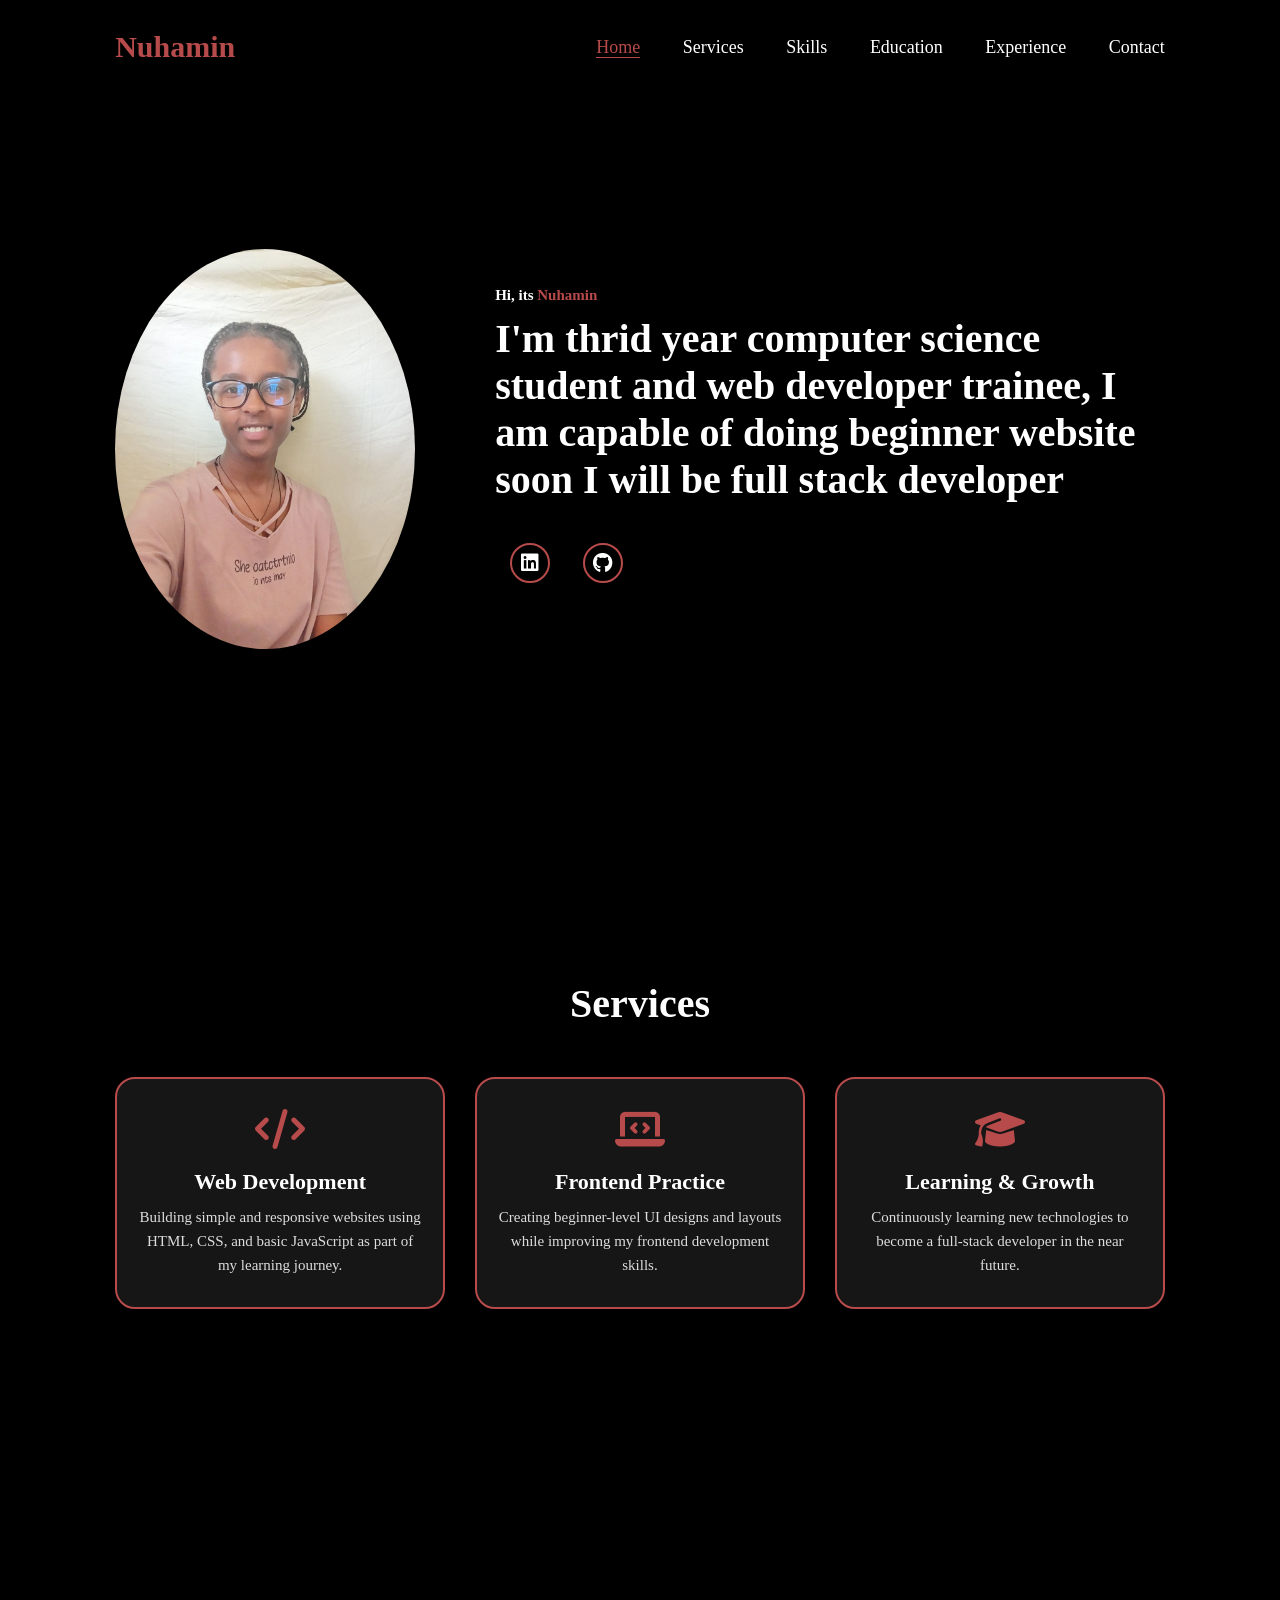
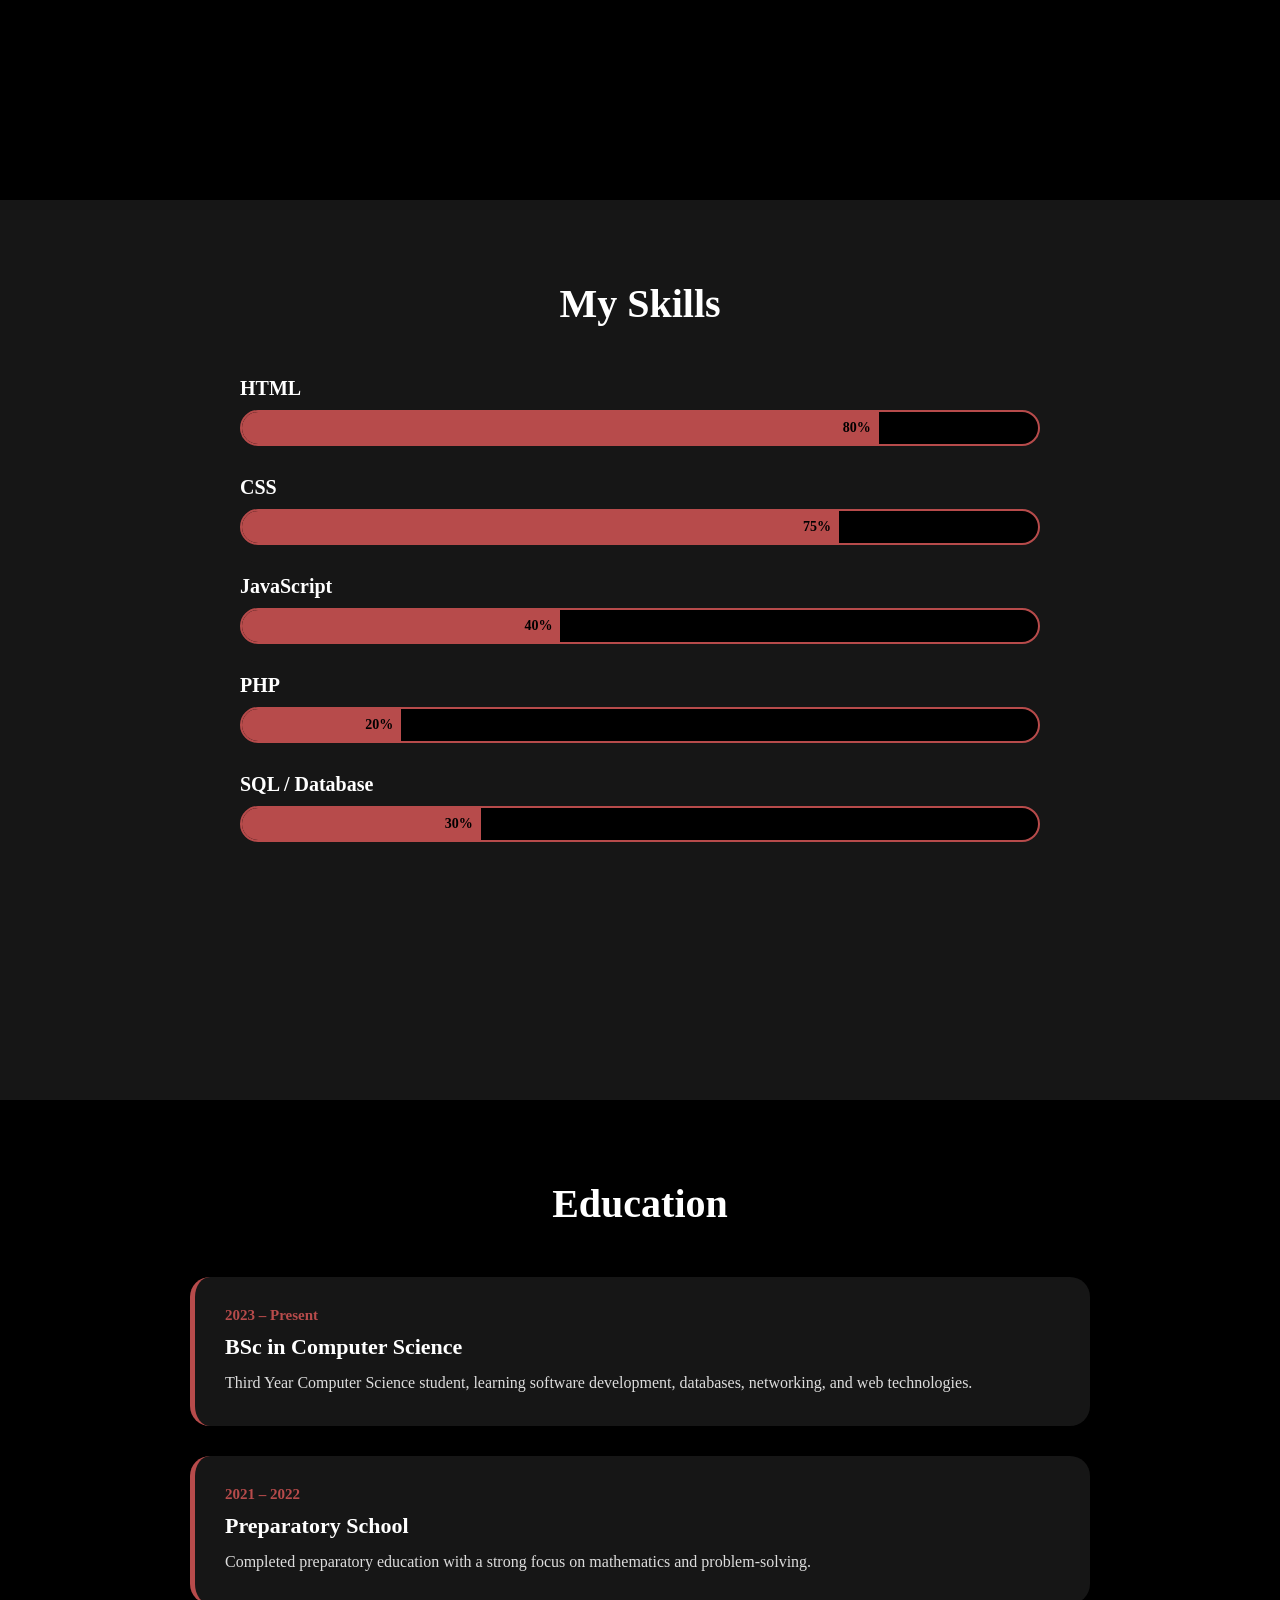
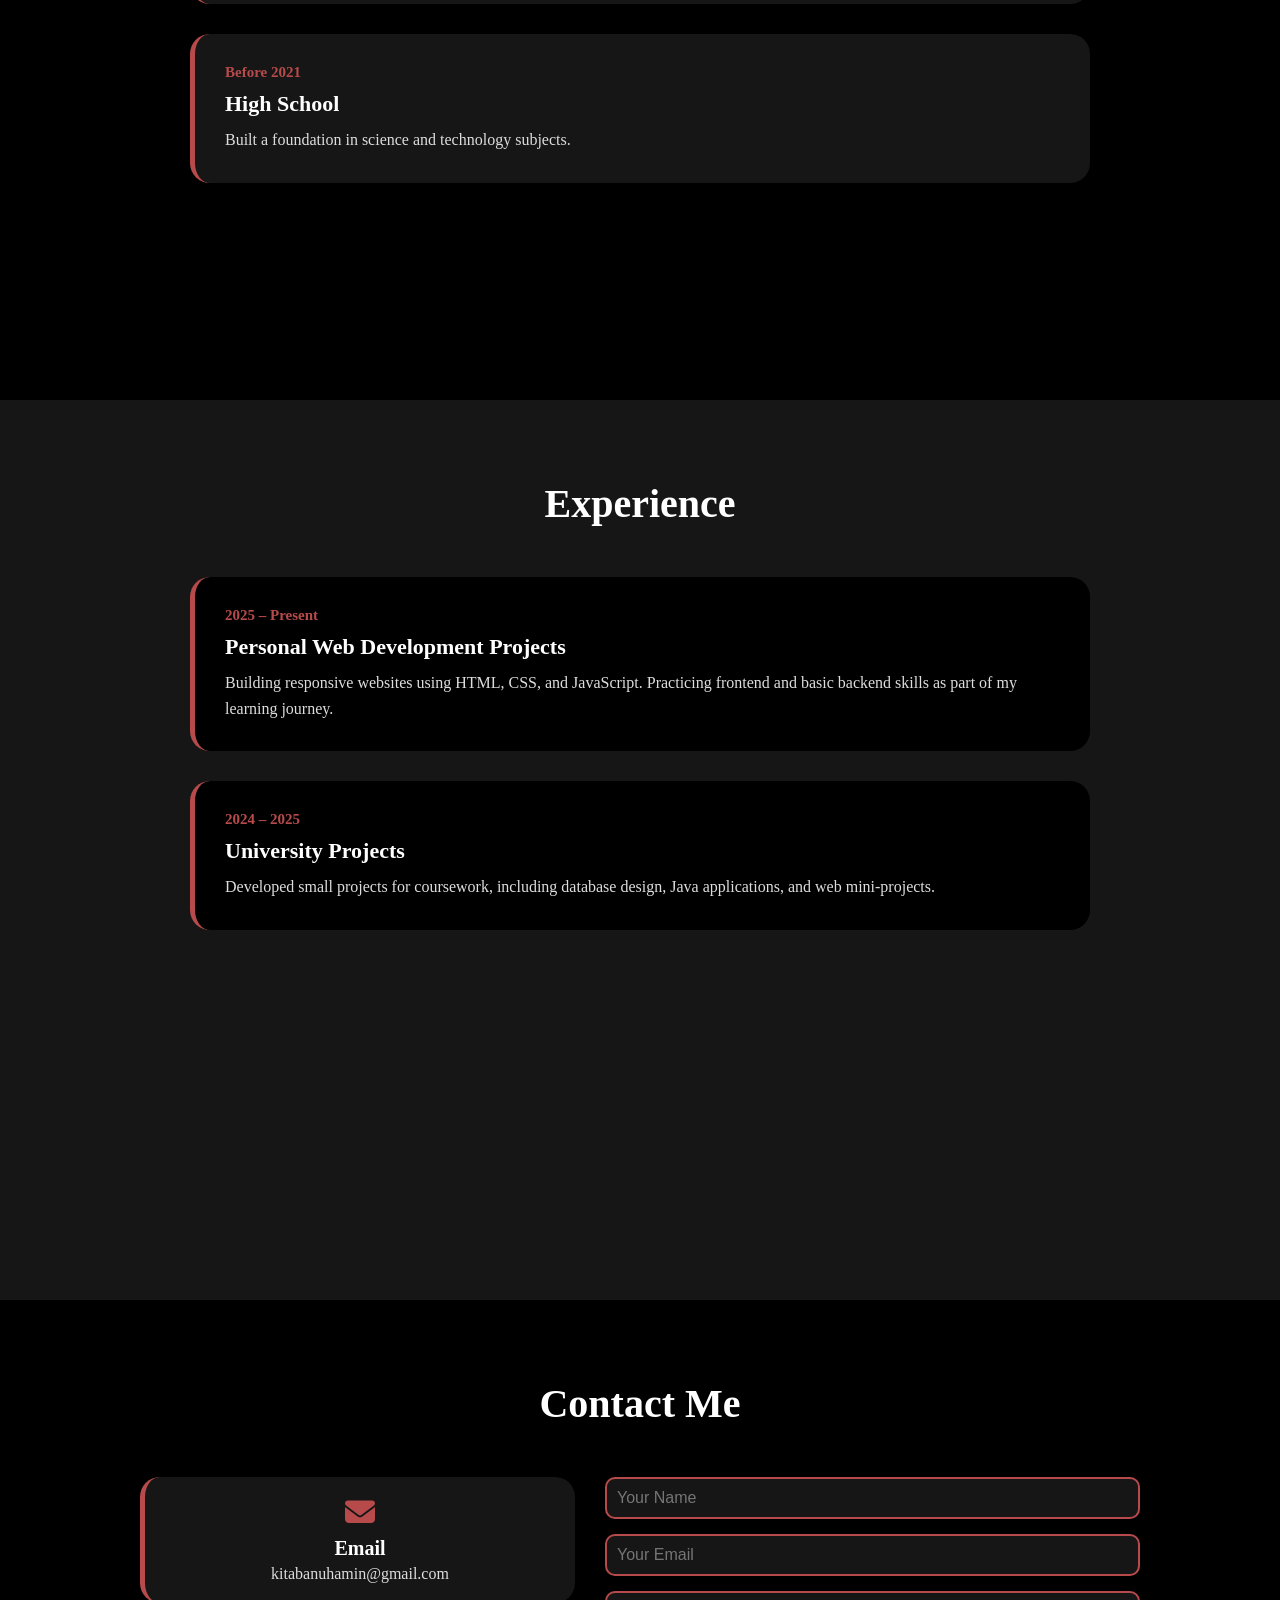
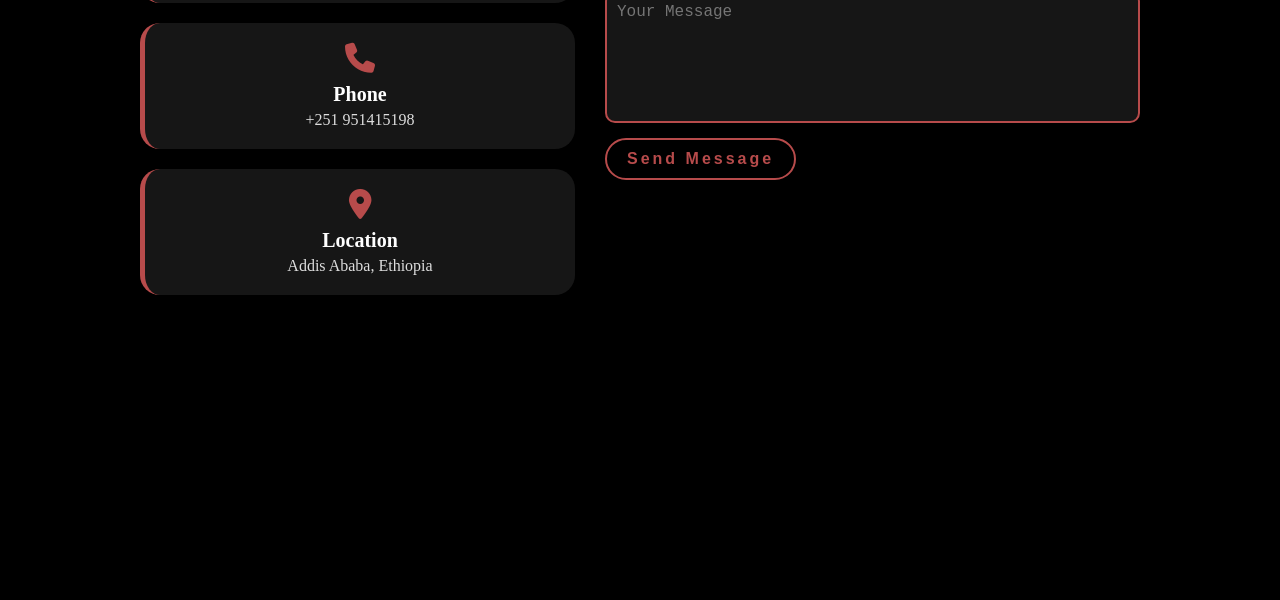
<file: index.html>
<!doctype html>
<html lang="en">
  <head>
    <meta charset="UTF-8" />
    <meta name="viewport" content="width=device-width, initial-scale=1.0" />
    <title>Responsive portifolio website</title>
    <link rel="stylesheet" href="portifolio.css" />
    <link
      rel="stylesheet"
      href="https://cdnjs.cloudflare.com/ajax/libs/font-awesome/6.5.2/css/all.min.css"
    />
  </head>
  <body>
    <header>
      <a href="#" class="logo">Nuhamin</a>
      <nav>
        <a href="#" class="active">Home</a>
        <a href="#services">Services</a>
        <a href="#skills">Skills</a>
        <a href="#education">Education</a>
        <a href="#experience">Experience</a>
        <a href="#contact">Contact</a>
      </nav>
    </header>
    <section class="home">
      <div >
        <img class="home-img" src="me.png" alt="" />
      </div>
      <div class="home-content">
        <h1>Hi, its <span>Nuhamin</span></h1>
        <br />
        <h3 class="typing-text">
          I'm thrid year computer science student and web developer trainee, I
          am capable of doing beginner website soon I will be full stack
          developer
        </h3>

        <div class="social-icon">
          <a href="https://www.linkedin.com/in/Nuhamin Dagne">
            <i class="fab fa-linkedin"></i
          ></a>
          <a
            href="https://github.com/marmlu
"
          >
            <i class="fab fa-github"></i
          ></a>
        </div>
      </div>
    </section>
    <section class="services" id="services">
      <h2 class="section-title">Services</h2>

      <div class="services-container">
        <div class="service-box">
          <i class="fas fa-code"></i>
          <h3>Web Development</h3>
          <p>
            Building simple and responsive websites using HTML, CSS, and basic
            JavaScript as part of my learning journey.
          </p>
        </div>

        <div class="service-box">
          <i class="fas fa-laptop-code"></i>
          <h3>Frontend Practice</h3>
          <p>
            Creating beginner-level UI designs and layouts while improving my
            frontend development skills.
          </p>
        </div>

        <div class="service-box">
          <i class="fas fa-graduation-cap"></i>
          <h3>Learning & Growth</h3>
          <p>
            Continuously learning new technologies to become a full-stack
            developer in the near future.
          </p>
        </div>
      </div>
    </section>
    <section class="skills" id="skills">
      <h2 class="section-title">My Skills</h2>

      <div class="skills-container">
        <div class="skill-box">
          <h3>HTML</h3>
          <div class="progress-bar">
            <div class="progress html">80%</div>
          </div>
        </div>

        <div class="skill-box">
          <h3>CSS</h3>
          <div class="progress-bar">
            <div class="progress css">75%</div>
          </div>
        </div>

        <div class="skill-box">
          <h3>JavaScript</h3>
          <div class="progress-bar">
            <div class="progress js">40%</div>
          </div>
        </div>

        <div class="skill-box">
          <h3>PHP</h3>
          <div class="progress-bar">
            <div class="progress java">20%</div>
          </div>
        </div>

        <div class="skill-box">
          <h3>SQL / Database</h3>
          <div class="progress-bar">
            <div class="progress sql">30%</div>
          </div>
        </div>
      </div>
    </section>
    <section class="education" id="education">
      <h2 class="section-title">Education</h2>

      <div class="education-container">
        <div class="education-box">
          <span class="year">2023 – Present</span>
          <h3>BSc in Computer Science</h3>
          <p>
            Third Year Computer Science student, learning software development,
            databases, networking, and web technologies.
          </p>
        </div>

        <div class="education-box">
          <span class="year">2021 – 2022</span>
          <h3>Preparatory School</h3>
          <p>
            Completed preparatory education with a strong focus on mathematics
            and problem-solving.
          </p>
        </div>

        <div class="education-box">
          <span class="year">Before 2021</span>
          <h3>High School</h3>
          <p>Built a foundation in science and technology subjects.</p>
        </div>
      </div>
    </section>
    <section class="experience" id="experience">
      <h2 class="section-title">Experience</h2>

      <div class="experience-container">
        <div class="experience-box">
          <span class="year">2025 – Present</span>
          <h3>Personal Web Development Projects</h3>
          <p>
            Building responsive websites using HTML, CSS, and JavaScript.
            Practicing frontend and basic backend skills as part of my learning
            journey.
          </p>
        </div>

        <div class="experience-box">
          <span class="year">2024 – 2025</span>
          <h3>University Projects</h3>
          <p>
            Developed small projects for coursework, including database design,
            Java applications, and web mini-projects.
          </p>
        </div>
      </div>
    </section>
    <section class="contact" id="contact">
      <h2 class="section-title">Contact Me</h2>

      <div class="contact-container">
        <div class="contact-info">
          <div class="info-box">
            <i class="fas fa-envelope"></i>
            <h3>Email</h3>
            <p>kitabanuhamin@gmail.com</p>
          </div>
          <div class="info-box">
            <i class="fas fa-phone"></i>
            <h3>Phone</h3>
            <p>+251 951415198</p>
          </div>
          <div class="info-box">
            <i class="fas fa-map-marker-alt"></i>
            <h3>Location</h3>
            <p>Addis Ababa, Ethiopia</p>
          </div>
        </div>

        <form class="contact-form" action="contact.php" method="POST">
          <input type="text" name="name" placeholder="Your Name" required />
          <input type="email" name="email" placeholder="Your Email" required />
          <textarea
            name="message"
            rows="6"
            placeholder="Your Message"
            required
          ></textarea>
          <button type="submit" name="submit" class="btn">Send Message</button>
        </form>
      </div>
    </section>
  </body>
</html>
</file>
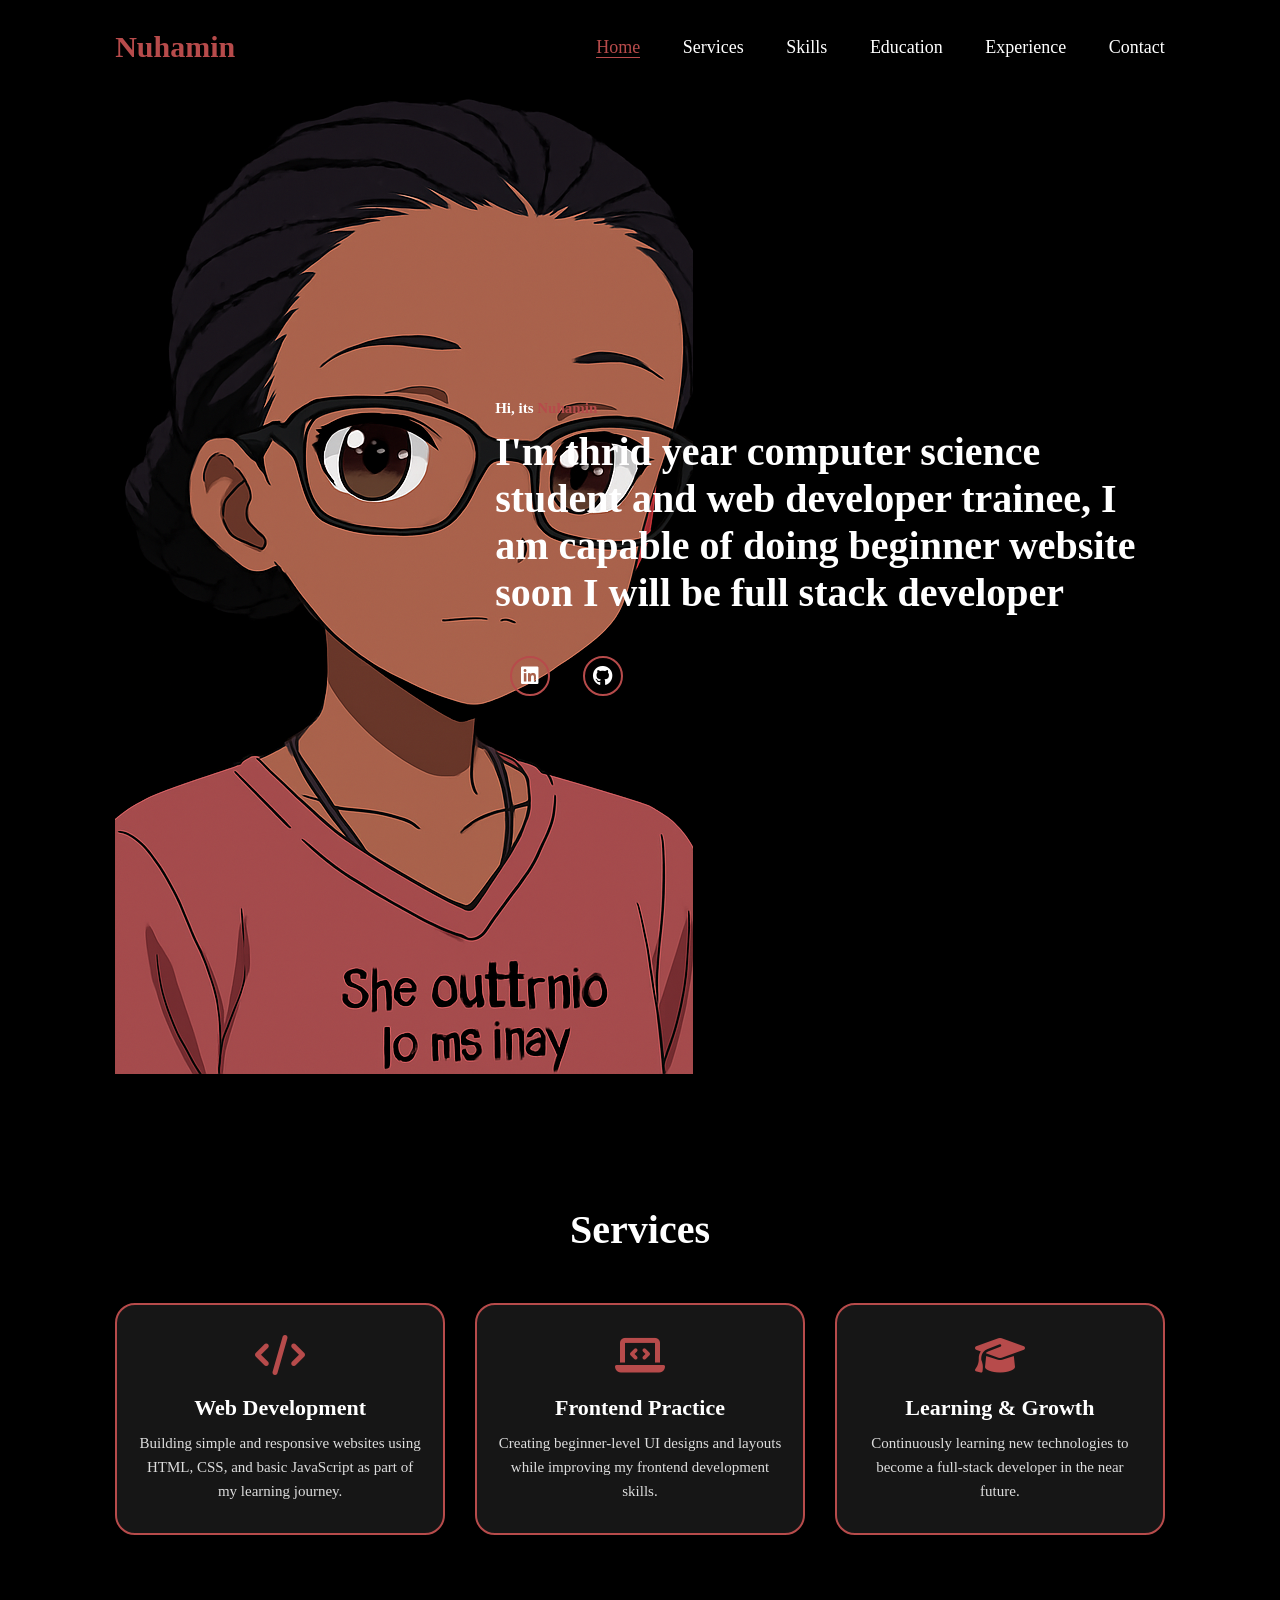
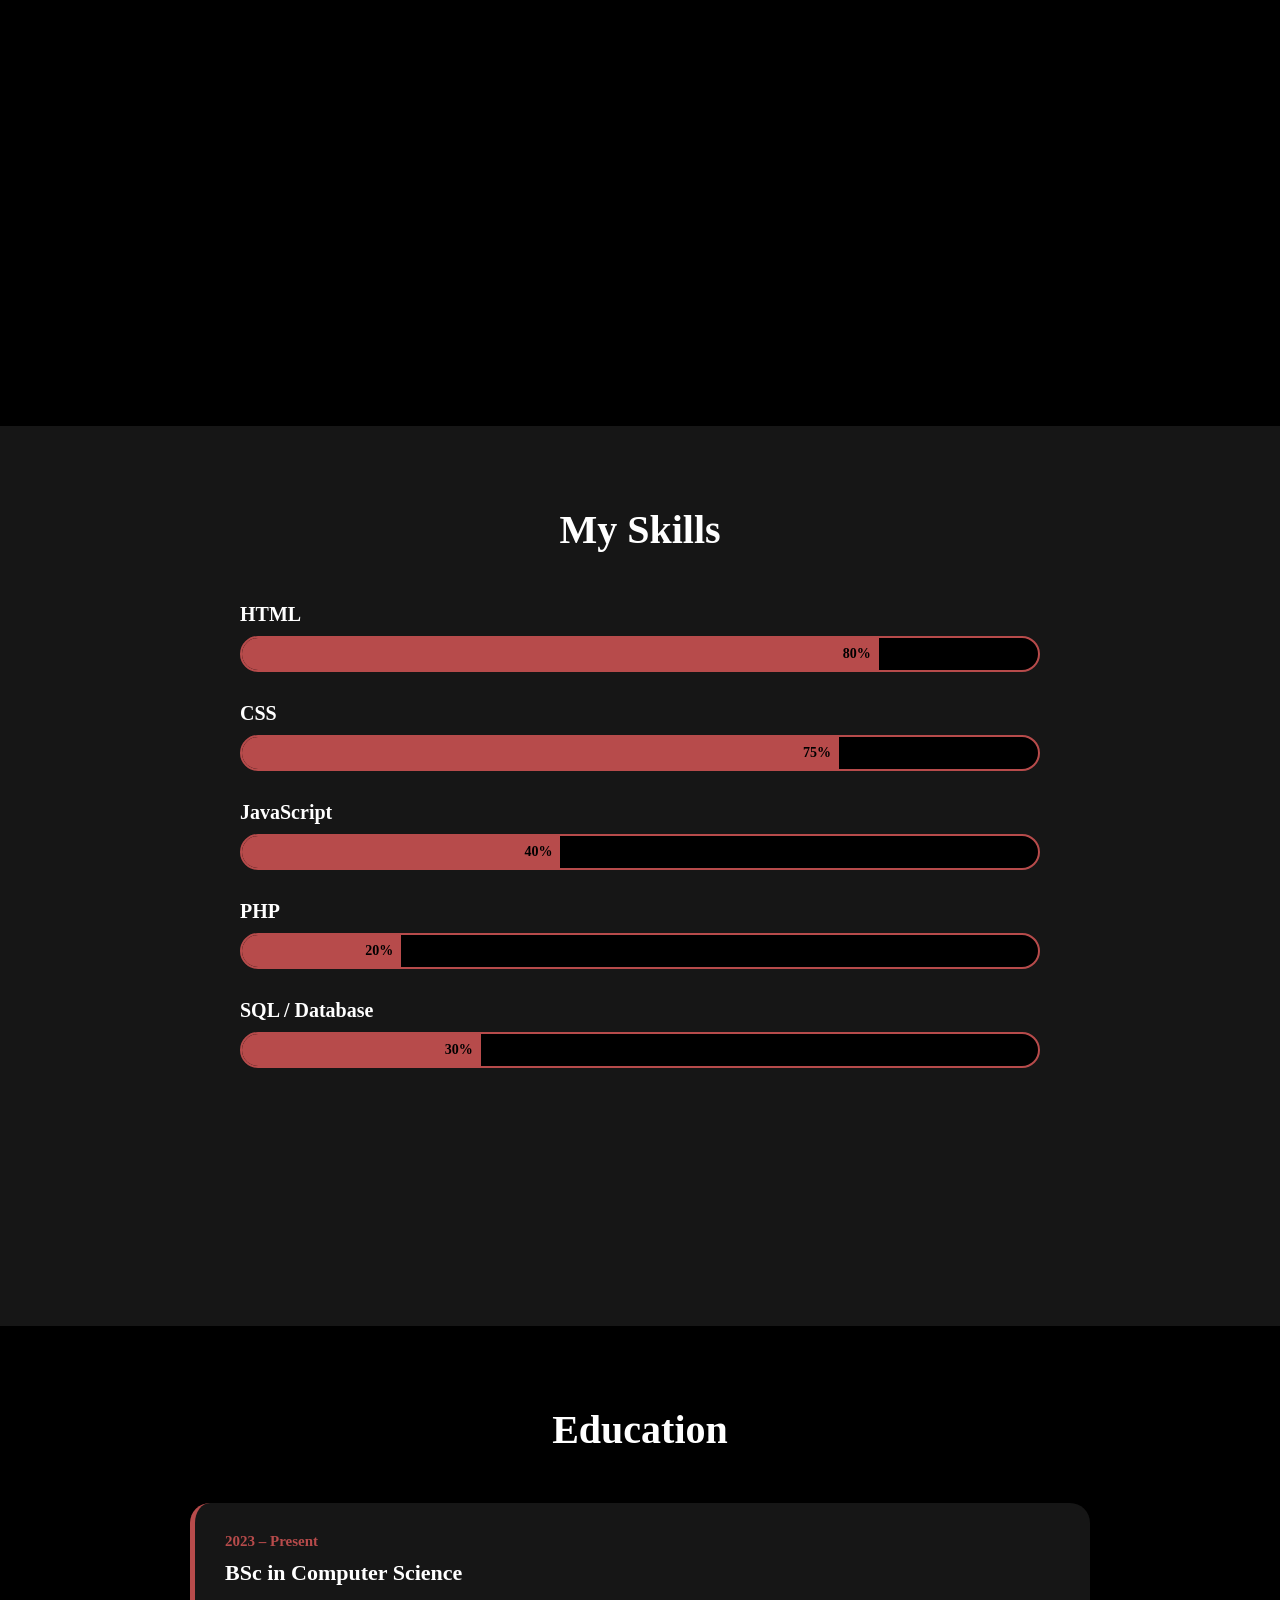
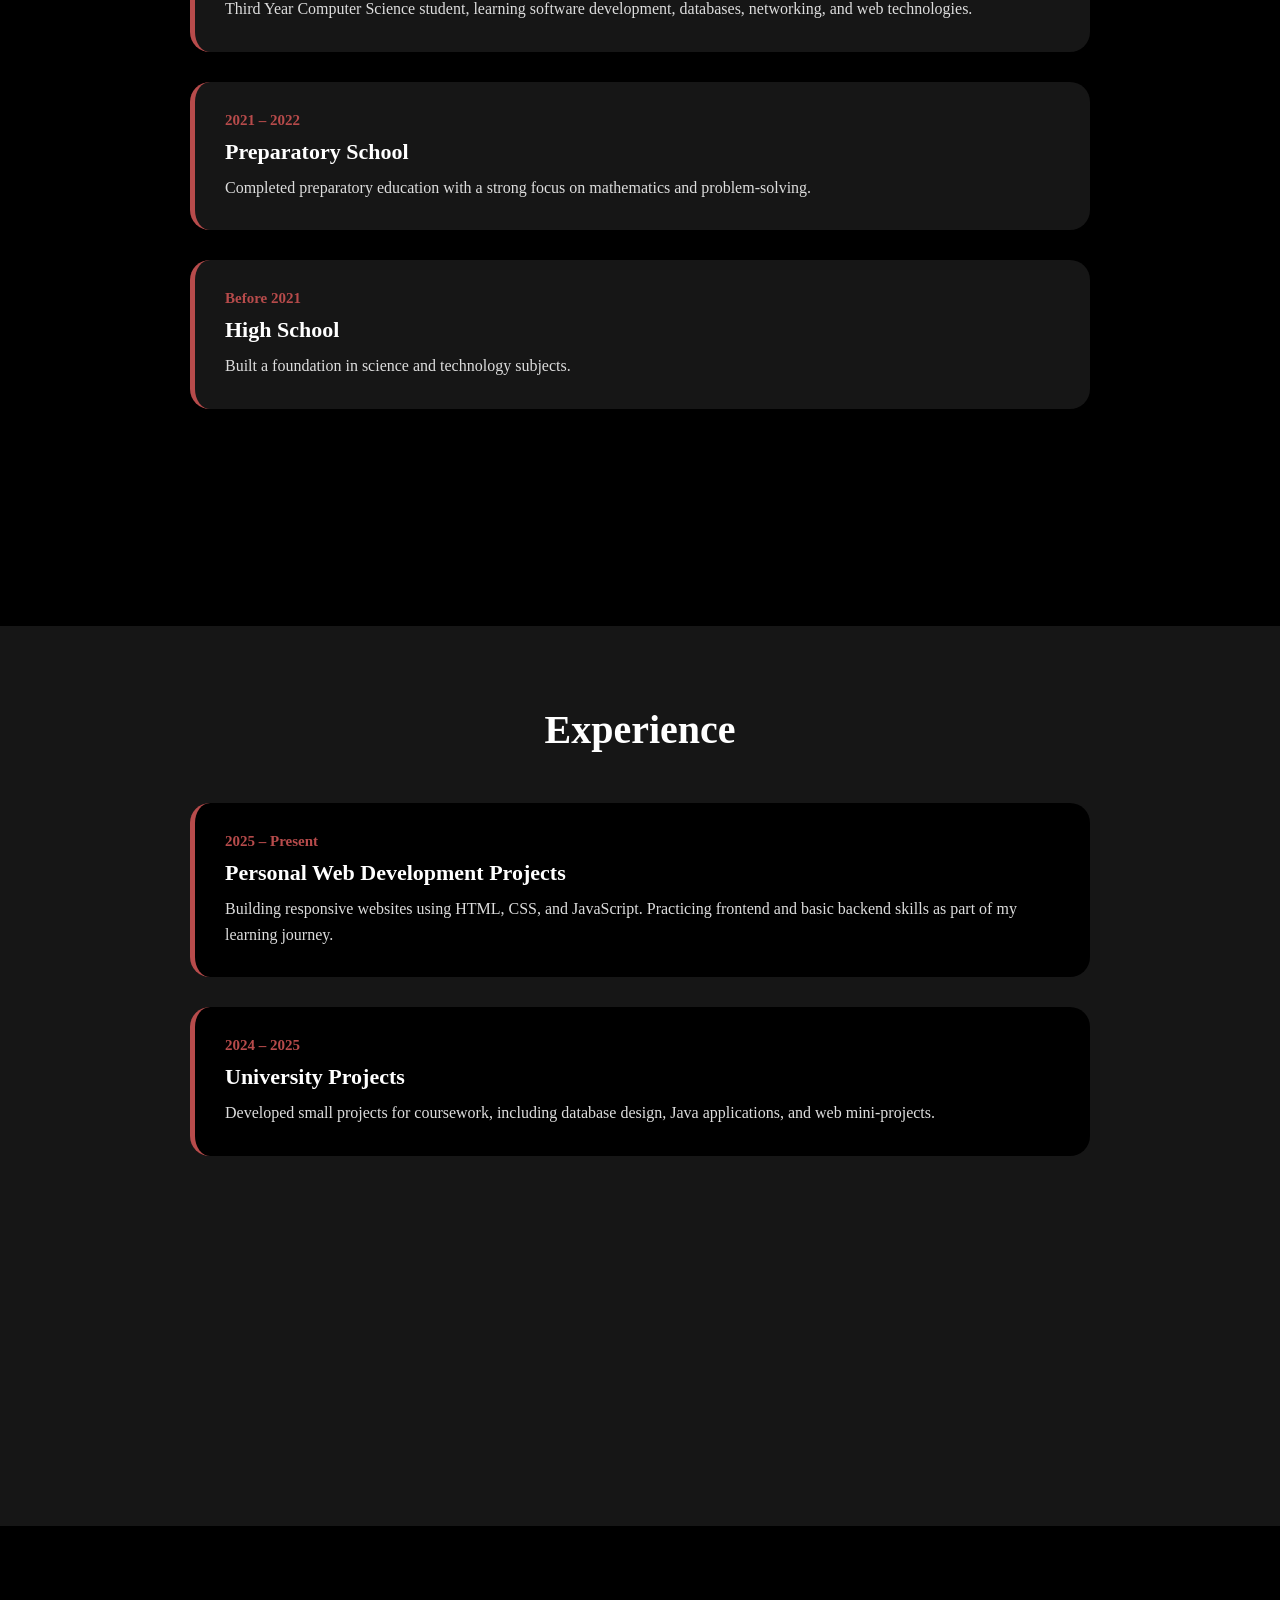
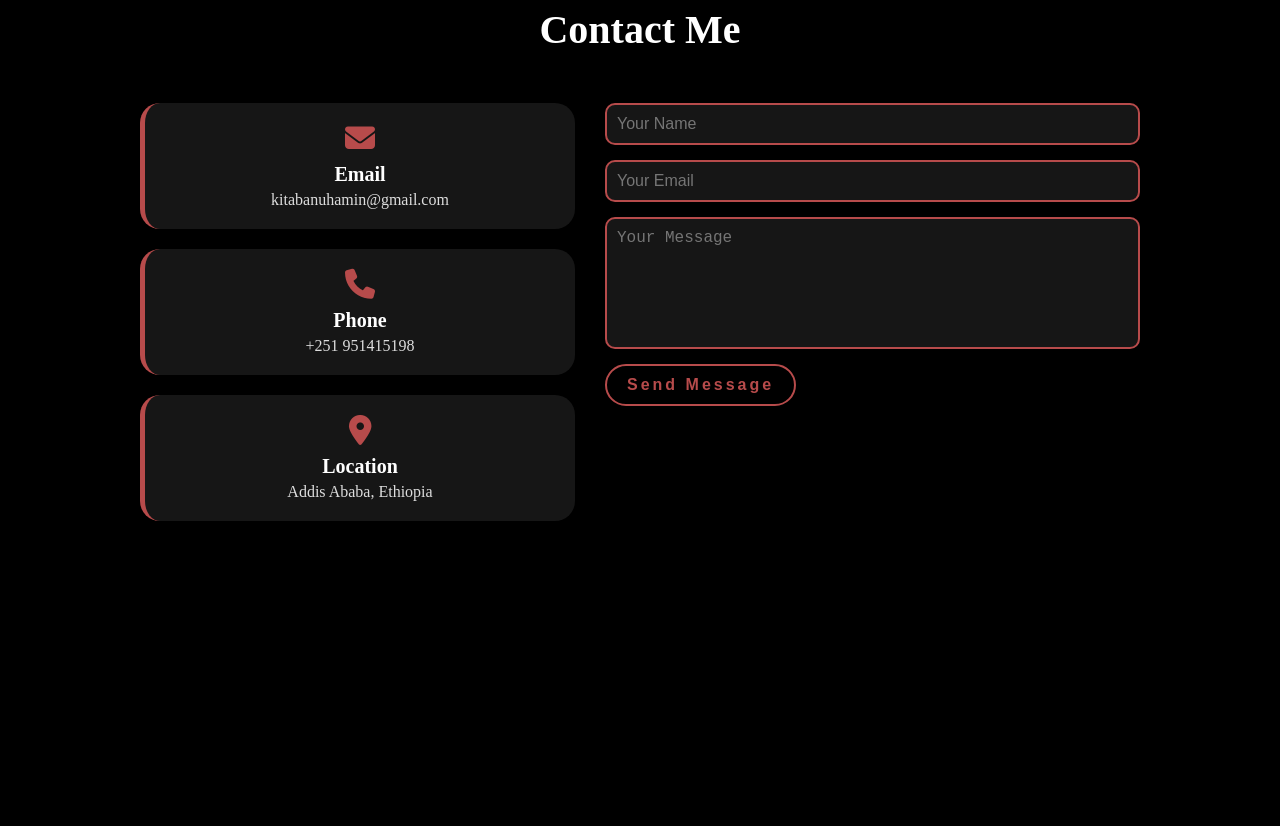
<file: portifolio.html>
<!doctype html>
<html lang="en">
  <head>
    <meta charset="UTF-8" />
    <meta name="viewport" content="width=device-width, initial-scale=1.0" />
    <title>Responsive portifolio website</title>
    <link rel="stylesheet" href="portifolio.css" />
    <link
      rel="stylesheet"
      href="https://cdnjs.cloudflare.com/ajax/libs/font-awesome/6.5.2/css/all.min.css"
    />
  </head>
  <body>
    <header>
      <a href="#" class="logo">Nuhamin</a>
      <nav>
        <a href="#" class="active">Home</a>
        <a href="#services">Services</a>
        <a href="#skills">Skills</a>
        <a href="#education">Education</a>
        <a href="#experience">Experience</a>
        <a href="#contact">Contact</a>
      </nav>
    </header>
    <section class="home">
      <div class="home-img">
        <img src="Nuha.png" alt="" />
      </div>
      <div class="home-content">
        <h1>Hi, its <span>Nuhamin</span></h1>
        <br />
        <h3 class="typing-text">
          I'm thrid year computer science student and web developer trainee, I
          am capable of doing beginner website soon I will be full stack
          developer
        </h3>

        <div class="social-icon">
          <a href="https://www.linkedin.com/in/Nuhamin Dagne">
            <i class="fab fa-linkedin"></i
          ></a>
          <a
            href="https://github.com/marmlu
"
          >
            <i class="fab fa-github"></i
          ></a>
        </div>
      </div>
    </section>
    <section class="services" id="services">
      <h2 class="section-title">Services</h2>

      <div class="services-container">
        <div class="service-box">
          <i class="fas fa-code"></i>
          <h3>Web Development</h3>
          <p>
            Building simple and responsive websites using HTML, CSS, and basic
            JavaScript as part of my learning journey.
          </p>
        </div>

        <div class="service-box">
          <i class="fas fa-laptop-code"></i>
          <h3>Frontend Practice</h3>
          <p>
            Creating beginner-level UI designs and layouts while improving my
            frontend development skills.
          </p>
        </div>

        <div class="service-box">
          <i class="fas fa-graduation-cap"></i>
          <h3>Learning & Growth</h3>
          <p>
            Continuously learning new technologies to become a full-stack
            developer in the near future.
          </p>
        </div>
      </div>
    </section>
    <section class="skills" id="skills">
      <h2 class="section-title">My Skills</h2>

      <div class="skills-container">
        <div class="skill-box">
          <h3>HTML</h3>
          <div class="progress-bar">
            <div class="progress html">80%</div>
          </div>
        </div>

        <div class="skill-box">
          <h3>CSS</h3>
          <div class="progress-bar">
            <div class="progress css">75%</div>
          </div>
        </div>

        <div class="skill-box">
          <h3>JavaScript</h3>
          <div class="progress-bar">
            <div class="progress js">40%</div>
          </div>
        </div>

        <div class="skill-box">
          <h3>PHP</h3>
          <div class="progress-bar">
            <div class="progress java">20%</div>
          </div>
        </div>

        <div class="skill-box">
          <h3>SQL / Database</h3>
          <div class="progress-bar">
            <div class="progress sql">30%</div>
          </div>
        </div>
      </div>
    </section>
    <section class="education" id="education">
      <h2 class="section-title">Education</h2>

      <div class="education-container">
        <div class="education-box">
          <span class="year">2023 – Present</span>
          <h3>BSc in Computer Science</h3>
          <p>
            Third Year Computer Science student, learning software development,
            databases, networking, and web technologies.
          </p>
        </div>

        <div class="education-box">
          <span class="year">2021 – 2022</span>
          <h3>Preparatory School</h3>
          <p>
            Completed preparatory education with a strong focus on mathematics
            and problem-solving.
          </p>
        </div>

        <div class="education-box">
          <span class="year">Before 2021</span>
          <h3>High School</h3>
          <p>Built a foundation in science and technology subjects.</p>
        </div>
      </div>
    </section>
    <section class="experience" id="experience">
      <h2 class="section-title">Experience</h2>

      <div class="experience-container">
        <div class="experience-box">
          <span class="year">2025 – Present</span>
          <h3>Personal Web Development Projects</h3>
          <p>
            Building responsive websites using HTML, CSS, and JavaScript.
            Practicing frontend and basic backend skills as part of my learning
            journey.
          </p>
        </div>

        <div class="experience-box">
          <span class="year">2024 – 2025</span>
          <h3>University Projects</h3>
          <p>
            Developed small projects for coursework, including database design,
            Java applications, and web mini-projects.
          </p>
        </div>
      </div>
    </section>
    <section class="contact" id="contact">
      <h2 class="section-title">Contact Me</h2>

      <div class="contact-container">
        <div class="contact-info">
          <div class="info-box">
            <i class="fas fa-envelope"></i>
            <h3>Email</h3>
            <p>kitabanuhamin@gmail.com</p>
          </div>
          <div class="info-box">
            <i class="fas fa-phone"></i>
            <h3>Phone</h3>
            <p>+251 951415198</p>
          </div>
          <div class="info-box">
            <i class="fas fa-map-marker-alt"></i>
            <h3>Location</h3>
            <p>Addis Ababa, Ethiopia</p>
          </div>
        </div>

        <form class="contact-form" action="contact.php" method="POST">
          <input type="text" name="name" placeholder="Your Name" required />
          <input type="email" name="email" placeholder="Your Email" required />
          <textarea
            name="message"
            rows="6"
            placeholder="Your Message"
            required
          ></textarea>
          <button type="submit" name="submit" class="btn">Send Message</button>
        </form>
      </div>
    </section>
  </body>
</html>
</file>
<file: portifolio.css>
* {
  margin: 0;
  padding: 0;
  box-sizing: border-box;
  text-decoration: none;
  border: none;
  outline: none;
  font-family: "Poppins" sans-serif;
}

html {
  font-size: 62.5%;
}

body {
  width: 100%;
  height: 100vh;
  overflow-x: hidden;
  background-color: black;
  color: white;
}

header {
  margin-top: 20px;
  position: fixed;
  top: 0;
  left: 0;
  width: 100%;
  padding: 1rem 9%;
  background-color: transparent;
  filter: drop-shadow(10px);
  display: flex;
  justify-content: space-between;
  align-items: center;
  z-index: 100;
}

.logo {
  font-size: 3rem;
  color: #b74b4b;
  font-weight: 800;
  cursor: pointer;
}

.logo:hover {
  transform: scale(1, 1);
}
nav a {
  font-size: 1.8rem;
  color: white;
  margin-left: 4rem;
  font-weight: 500;
  transition: 0.3s easer;
  border-bottom: 3px solid transparent;
}

nav a:hover,
nav a.active {
  color: #b74b4b;
  border-bottom: 1px solid #b74b4b;
}

@media (max-width: 995px) {
  nav {
    position: absolute;
    display: none;
    top: 0;
    right: 0;
    width: 10%;
    height: 100px;
    border-bottom-left-radius: 2rem;
    padding: 0.1rem solid;
    background-color: transparent;
    border-top: 0.1rem solid rgba(0, 0, 0, 0, 1);
  }

  nav.active {
    display: block;
  }

  nav a {
    display: block;
    font-size: 1.8rem;
    margin: 1rem;
  }
  nav a:hover,
  nav a.active {
    padding: 1.5rem;
    padding-radius: 0.5rem;
    border-bottom: 0.5rem solid #b74b4b;
  }
}

section {
  min-height: 100vh;
  padding: 5rem 9% 5rem;
}

.home {
  display: flex;
  justify-content: center;
  align-items: center;
  gap: 8rem;
  background-color: black;
}
.home-img {
  width: 300px;
}
.home.home-content h1 {
  font-size: 6rem;
  font-weight: 700px;
  line-height: 1.3;
}

span {
  color: #b74b4b;
}

.home-content h3 {
  font-size: 4rem;
  margin-bottom: 1rem;
  font-weight: 700;
}

.home-content p {
  font-size: 1.6rem;
}

.home-img {
  border-radius: 50%;
}

.home-img.img {
  position: relative;
  width: 30vw;
  border-radius: 50%;
  box-shadow: 0 0 25px solid;
  cursor: pointer;
  transition: 0.2s linear;
}

.home-img.img:hover {
  font-size: 1.8rem;
  font-weight: 500;
}

.social-icon a {
  display: inline-flex;
  justify-content: center;
  align-items: center;
  width: 4rem;
  height: 4rem;
  background-color: transparent;
  border: 0.2rem solid #b74b4b;
  font-size: 2rem;
  border-radius: 50%;
  margin: 3rem 1.5rem 3rem;
  transition: 0.3s ease;
  color: white;
}

.social-icon a:hover {
  color: black;
  transform: scale(1.3) translateY(-5px);
  background-color: #b74b4b;
  box-shadow: 0 0 25px #b74b4b;
}

.btn {
  display: inline-block;
  padding: 1rem 2rem;
  background-color: black;
  border-radius: 4rem;
  font-size: 1.6rem;
  color: #b74b4b;
  letter-spacing: 0.3rem;
  font-weight: 600;
  border: 2px solid #b74b4b;
  transition: 0.3s ease;
  cursor: pointer;
}

.btn:hover {
  transform: scale3d(1.03);
  background-color: #b74b4b;
  color: black;
  border-bottom: 0 0 25px #b74b4b;
}
.typing-text {
  font-size: 34px;
  font-weight: 600;
  min-width: 280px;
}

.typing-text span {
  position: relative;
}

.typing-text span:after {
  content: "";
  background-color: black;
  position: absolute;
  width: calc(100% + 8px);
  height: 100%;
  border-left: 3px solid black;
  right: -8;
  animation: cursor 0.6s infinite;
}

@media (max-width: 1000px) {
  .home {
    gap: 4rem;
  }
}

@media (max-width: 995px) {
  .home {
    flex-direction: column;
    margin: 5rem 4rem;
  }

  .home.home-content h3 {
    font-size: 2.5rem;
  }
  .home-content h1 {
    font-size: 5rem;
  }

  .home-img.img {
    width: 70vw;
    margin-top: 4rem;
  }
  nav {
    display: flex;
    flex-direction: column;
    background-color: none;
    width: 200px;
    margin: 0px;
  }
}
.services {
  background-color: black;
  padding: 8rem 9%;
  text-align: center;
}

.section-title {
  font-size: 4rem;
  color: white;
  margin-bottom: 5rem;
}

.services-container {
  display: grid;
  grid-template-columns: repeat(auto-fit, minmax(250px, 1fr));
  gap: 3rem;
}

.service-box {
  background-color: #161616;
  padding: 3rem 2rem;
  border-radius: 2rem;
  border: 2px solid #b74b4b;
  transition: 0.3s ease;
}

.service-box i {
  font-size: 4rem;
  color: #b74b4b;
  margin-bottom: 2rem;
}

.service-box h3 {
  font-size: 2.2rem;
  margin-bottom: 1rem;
}

.service-box p {
  font-size: 1.5rem;
  color: #ddd;
  line-height: 1.6;
}

.service-box:hover {
  transform: translateY(-10px);
  box-shadow: 0 0 25px #b74b4b;
}
.skills {
  background-color: #161616;
  padding: 8rem 9%;
  text-align: center;
}

.skills-container {
  max-width: 800px;
  margin: auto;
}

.skill-box {
  margin-bottom: 3rem;
  text-align: left;
}

.skill-box h3 {
  font-size: 2rem;
  margin-bottom: 1rem;
}

.progress-bar {
  width: 100%;
  background-color: black;
  border-radius: 2rem;
  overflow: hidden;
  border: 2px solid #b74b4b;
}

.progress {
  padding: 0.8rem;
  text-align: right;
  font-size: 1.4rem;
  font-weight: bold;
  color: black;
  background-color: #b74b4b;
}

/* Skill Levels */

.progress.html {
  width: 80%;
}

.progress.css {
  width: 75%;
}

.progress.js {
  width: 40%;
}

.progress.java {
  width: 20%;
}

.progress.sql {
  width: 30%;
}
.education {
  background-color: black;
  padding: 8rem 9%;
  text-align: center;
}

.education-container {
  max-width: 900px;
  margin: auto;
  display: flex;
  flex-direction: column;
  gap: 3rem;
}

.education-box {
  background-color: #161616;
  padding: 3rem;
  border-radius: 2rem;
  border-left: 5px solid #b74b4b;
  text-align: left;
  transition: 0.3s ease;
}

.education-box:hover {
  transform: translateX(10px);
  box-shadow: 0 0 25px #b74b4b;
}

.education-box .year {
  font-size: 1.5rem;
  color: #b74b4b;
  font-weight: 600;
}

.education-box h3 {
  font-size: 2.2rem;
  margin: 1rem 0;
}

.education-box p {
  font-size: 1.6rem;
  color: #ddd;
  line-height: 1.6;
}
.experience {
  background-color: #161616;
  padding: 8rem 9%;
  text-align: center;
}

.experience-container {
  max-width: 900px;
  margin: auto;
  display: flex;
  flex-direction: column;
  gap: 3rem;
}

.experience-box {
  background-color: black;
  padding: 3rem;
  border-radius: 2rem;
  border-left: 5px solid #b74b4b;
  text-align: left;
  transition: 0.3s ease;
}

.experience-box:hover {
  transform: translateX(10px);
  box-shadow: 0 0 25px #b74b4b;
}

.experience-box .year {
  font-size: 1.5rem;
  color: #b74b4b;
  font-weight: 600;
}

.experience-box h3 {
  font-size: 2.2rem;
  margin: 1rem 0;
}

.experience-box p {
  font-size: 1.6rem;
  color: #ddd;
  line-height: 1.6;
}
.contact {
  background-color: black;
  padding: 8rem 9%;
  text-align: center;
}

.contact-container {
  display: flex;
  flex-wrap: wrap;
  justify-content: space-between;
  gap: 3rem;
  max-width: 1000px;
  margin: auto;
}

.contact-info {
  flex: 1 1 300px;
  display: flex;
  flex-direction: column;
  gap: 2rem;
}

.info-box {
  background-color: #161616;
  padding: 2rem;
  border-radius: 2rem;
  border-left: 5px solid #b74b4b;
  text-align: center;
}

.info-box i {
  font-size: 3rem;
  color: #b74b4b;
  margin-bottom: 1rem;
}

.info-box h3 {
  font-size: 2rem;
  margin-bottom: 0.5rem;
}

.info-box p {
  font-size: 1.6rem;
  color: #ddd;
}

.contact-form {
  flex: 1 1 400px;
  display: flex;
  flex-direction: column;
  gap: 1.5rem;
}

.contact-form input,
.contact-form textarea {
  padding: 1rem;
  border-radius: 1rem;
  border: 2px solid #b74b4b;
  background-color: #161616;
  color: white;
  font-size: 1.6rem;
  resize: none;
}

.contact-form input:focus,
.contact-form textarea:focus {
  outline: none;
  border-color: #fff;
}

.contact-form .btn {
  align-self: flex-start;
  padding: 1rem 2rem;
  font-size: 1.6rem;
  background-color: black;
  color: #b74b4b;
  border: 2px solid #b74b4b;
  border-radius: 4rem;
  cursor: pointer;
  transition: 0.3s ease;
}

.contact-form .btn:hover {
  background-color: #b74b4b;
  color: black;
  transform: scale(1.05);
}
</file>
